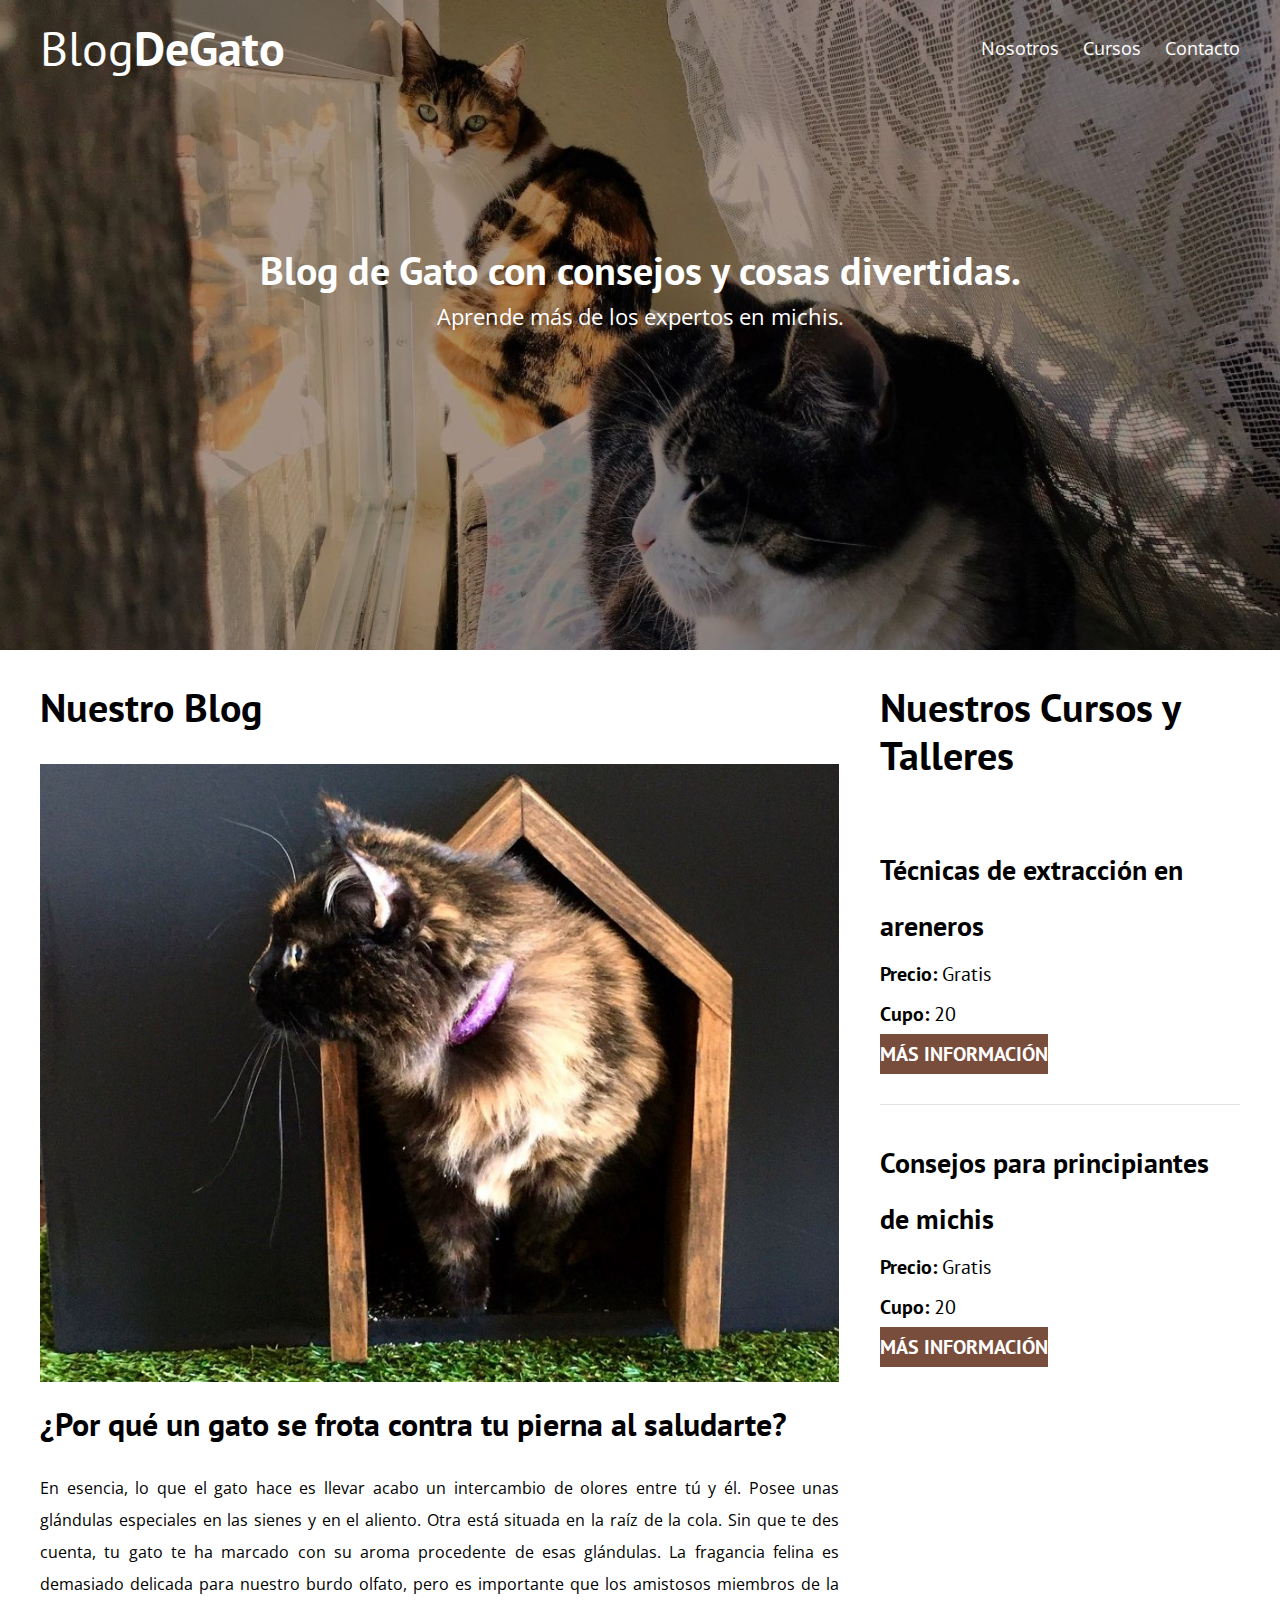
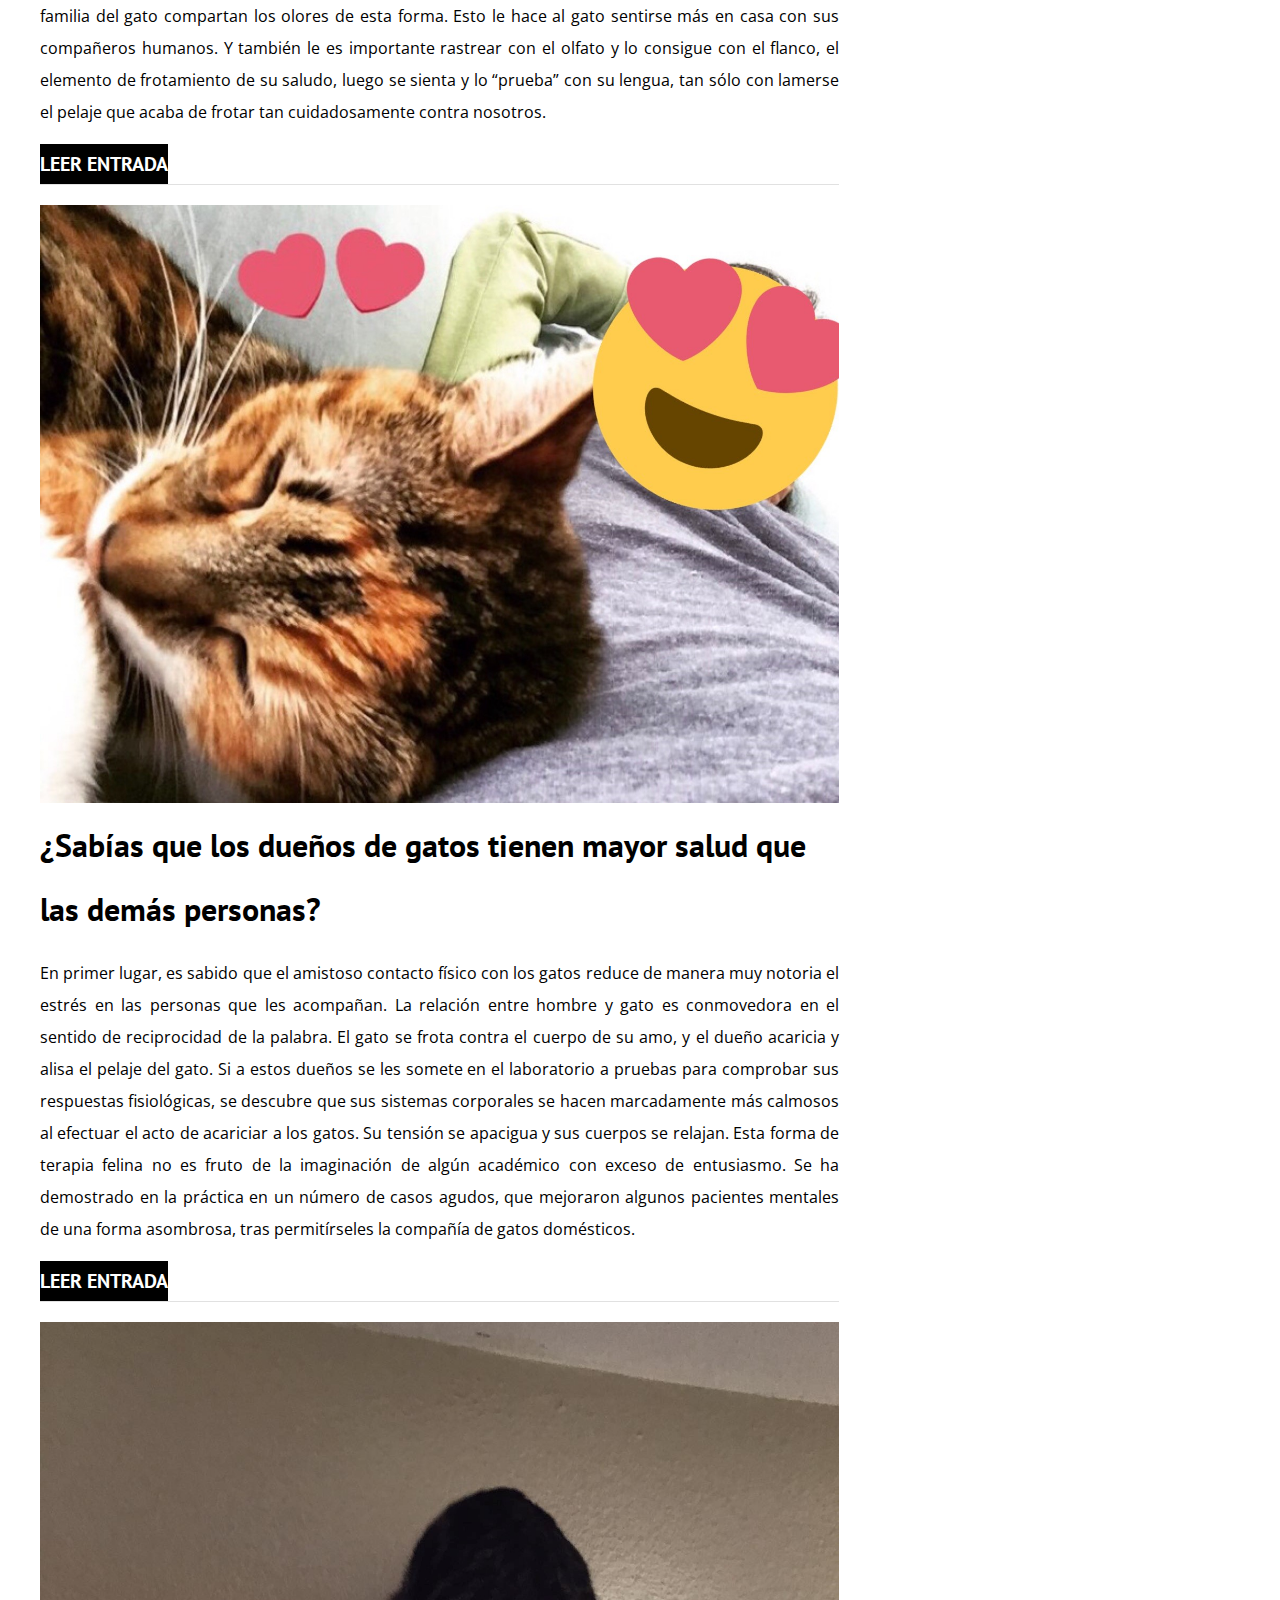
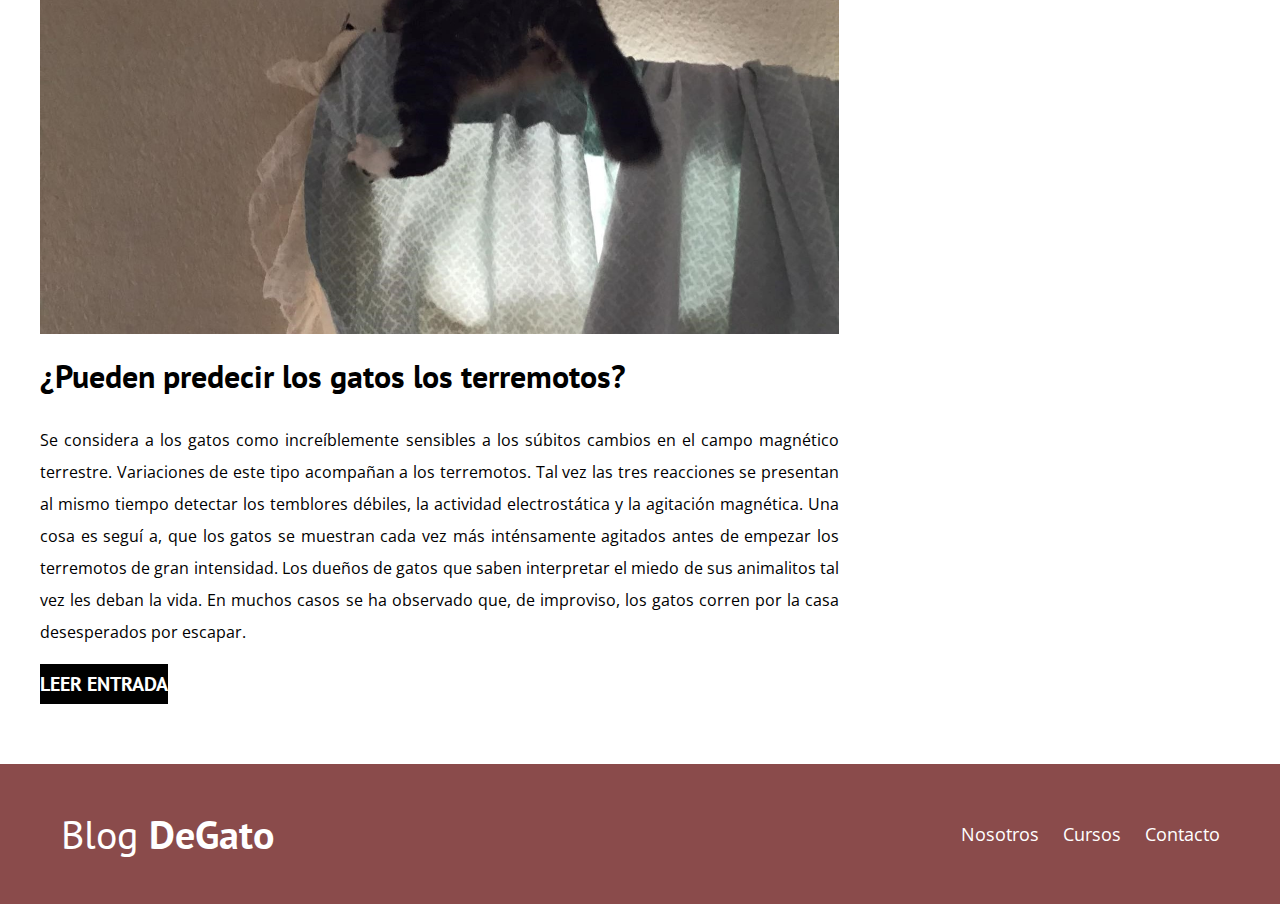
<file: index.html>
<!DOCTYPE html>
<html lang="en">

<head>
    <meta charset="UTF-8">
    <meta name="viewport" content="width=device-width, initial-scale=1.0">
    <meta http-equiv="X-UA-Compatible" content="ie=edge">
    <title>Blog de Gato</title>
    <link rel="preconnect" href="https://fonts.gstatic.com">
    <link rel="preconnect" href="https://fonts.gstatic.com">
    <link href="https://fonts.googleapis.com/css2?family=Open+Sans&family=PT+Sans:wght@400;700&display=swap" rel="stylesheet">
    <link rel="stylesheet" href="css/normalize.css">

    <link rel="stylesheet" href="css/style.css">
</head>

<body>
    <header class="site-header">
        <div class="contenedor">
            <div class="barra">
                <a href="/">
                    <h1 class="no-margin">Blog<span>DeGato</span></h1>
                </a>
                <nav class="navegacion">
                    <a href="nosotros.html">Nosotros</a>
                    <a href="cursos.html">Cursos</a>
                    <a href="contacto.html">Contacto</a>
                </nav>
            </div>
            <!-- barra -->
            <div class="texto-header">
                <h2 class="no-margin">Blog de Gato con consejos y cosas divertidas.</h2>
                <p class="no-margin center">Aprende más de los expertos en michis.</p>
            </div>
        </div>
        <!-- contenedor -->
    </header>
    <div class="contenido-principal contenedor">
        <main class="blog">
            <h2>Nuestro Blog</h2>
            <article class="entrada-blog">
                <div class="imagen">
                    <img src="img/blog1michi.jpg" alt="imagen blog">
                </div>
                <div class="contenido-blog">
                    <h3 class="no-margin">¿Por qué un gato se frota contra tu pierna al saludarte?</h3>
                    <p> En esencia, lo que el gato hace es llevar acabo un intercambio de olores entre tú y él. Posee unas glándulas especiales en las sienes y en el aliento. Otra está situada en la raíz de la cola. Sin que te des cuenta, tu gato te ha marcado
                        con su aroma procedente de esas glándulas. La fragancia felina es demasiado delicada para nuestro burdo olfato, pero es importante que los amistosos miembros de la familia del gato compartan los olores de esta forma. Esto le hace
                        al gato sentirse más en casa con sus compañeros humanos. Y también le es importante rastrear con el olfato y lo consigue con el flanco, el elemento de frotamiento de su saludo, luego se sienta y lo “prueba” con su lengua, tan sólo
                        con lamerse el pelaje que acaba de frotar tan cuidadosamente contra nosotros.</p>
                    <a href="/" class="btn btn-primario">Leer Entrada</a>
                </div>
            </article>
            <article class="entrada-blog">
                <div class="imagen">
                    <img src="img/blog2michi.jpg" alt="imagen blog">
                </div>
                <div class="contenido-blog">
                    <h3 class="no-margin">¿Sabías que los dueños de gatos tienen mayor salud que las demás personas?</h3>
                    <p>En primer lugar, es sabido que el amistoso contacto físico con los gatos reduce de manera muy notoria el estrés en las personas que les acompañan. La relación entre hombre y gato es conmovedora en el sentido de reciprocidad de la palabra.
                        El gato se frota contra el cuerpo de su amo, y el dueño acaricia y alisa el pelaje del gato. Si a estos dueños se les somete en el laboratorio a pruebas para comprobar sus respuestas fisiológicas, se descubre que sus sistemas corporales
                        se hacen marcadamente más calmosos al efectuar el acto de acariciar a los gatos. Su tensión se apacigua y sus cuerpos se relajan. Esta forma de terapia felina no es fruto de la imaginación de algún académico con exceso de entusiasmo.
                        Se ha demostrado en la práctica en un número de casos agudos, que mejoraron algunos pacientes mentales de una forma asombrosa, tras permitírseles la compañía de gatos domésticos.</p>
                    <a href="/" class="btn btn-primario">Leer Entrada</a>
                </div>
            </article>
            <article class="entrada-blog">
                <div class="imagen">
                    <img src="img/blog3michi.jpg" alt="imagen blog">
                </div>
                <div class="contenido-blog">
                    <h3 class="no-margin">¿Pueden predecir los gatos los terremotos?</h3>
                    <p>Se considera a los gatos como increíblemente sensibles a los súbitos cambios en el campo magnético terrestre. Variaciones de este tipo acompañan a los terremotos. Tal vez las tres reacciones se presentan al mismo tiempo detectar los
                        temblores débiles, la actividad electrostática y la agitación magnética. Una cosa es seguí a, que los gatos se muestran cada vez más inténsamente agitados antes de empezar los terremotos de gran intensidad. Los dueños de gatos
                        que saben interpretar el miedo de sus animalitos tal vez les deban la vida. En muchos casos se ha observado que, de improviso, los gatos corren por la casa desesperados por escapar.</p>
                    <a href="/" class="btn btn-primario">Leer Entrada</a>
                </div>
            </article>
        </main>
        <aside class="cursos">
            <h2>Nuestros Cursos y Talleres</h2>
            <ul class="cursos-lista">
                <li class="curso">
                    <h4 class="no-margin">Técnicas de extracción en areneros</h4>
                    <p class="no-margin">Precio: <span>Gratis</span></p>
                    <p class="no-margin">Cupo: <span>20</span></p>
                    <a href="cursos.html" class="btn btn-secundario">Más Información</a>
                </li>
                <li class="curso">
                    <h4 class="no-margin">Consejos para principiantes de michis</h4>
                    <p class="no-margin">Precio: <span>Gratis</span></p>
                    <p class="no-margin">Cupo: <span>20</span></p>
                    <a href="cursos.html" class="btn btn-secundario">Más Información</a>
                </li>
            </ul>
        </aside>
    </div>
    <!-- contenido-principal -->
    <footer class="site-footer">
        <div class="contenedor">
            <div class="barra">
                <p class="no-margin">Blog <span>DeGato</span></p>
                <nav class="navegacion">
                    <a href="nosotros.html">Nosotros</a>
                    <a href="cursos.html">Cursos</a>
                    <a href="contacto.html">Contacto</a>
                </nav>
            </div>
        </div>
    </footer>
</body>

</html>
</file>
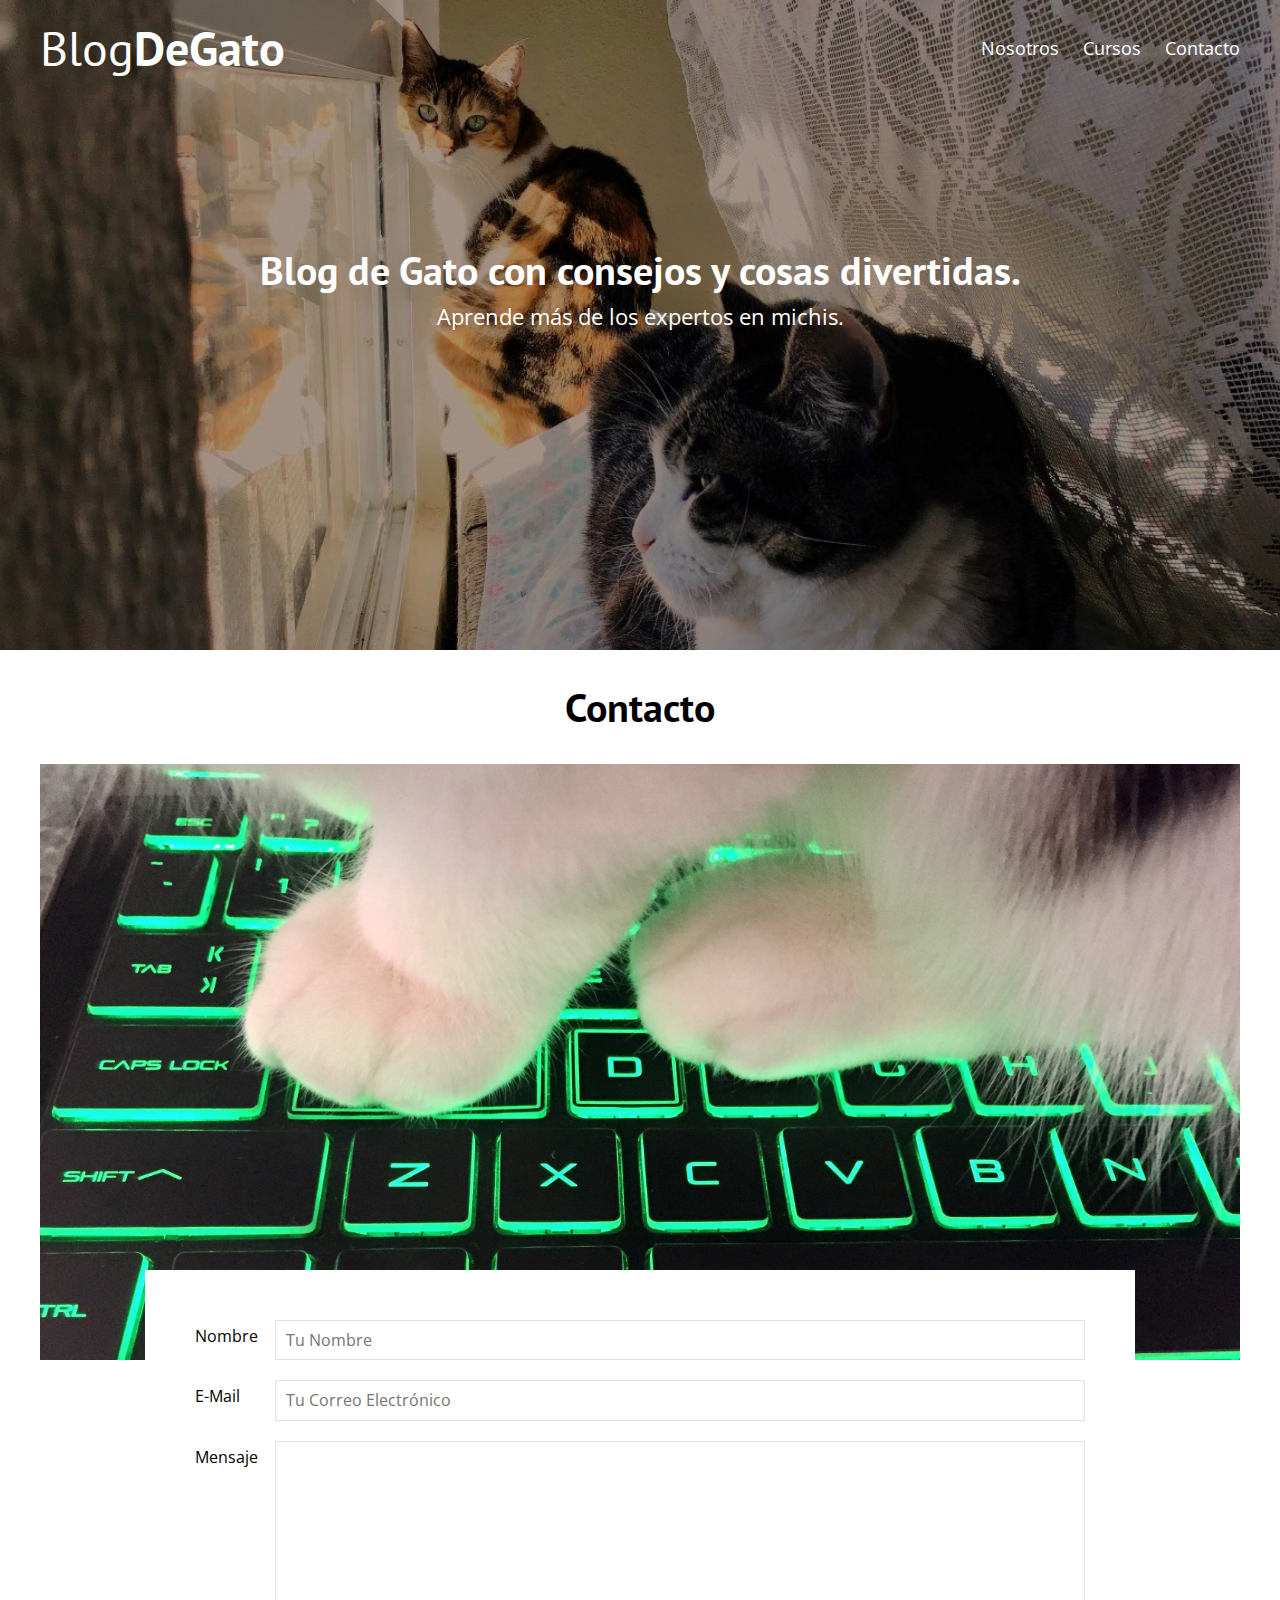
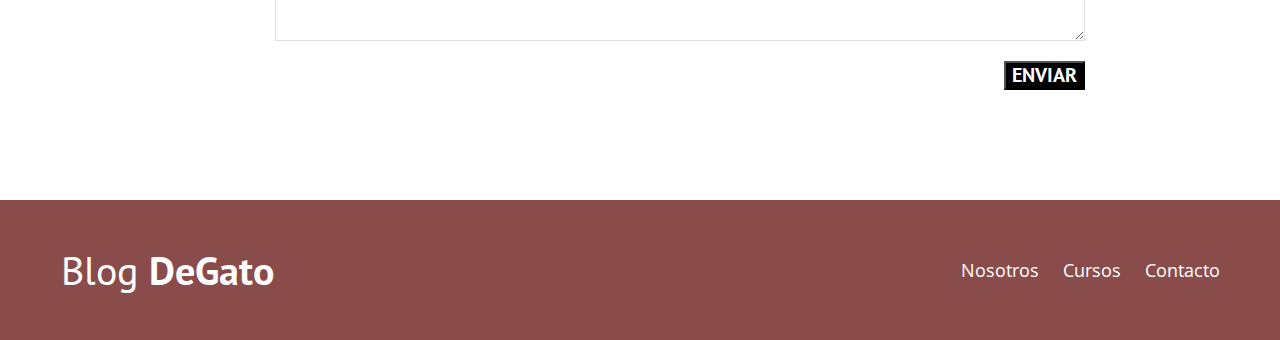
<file: contacto.html>
<!DOCTYPE html>
<html lang="en">

<head>
    <meta charset="UTF-8">
    <meta name="viewport" content="width=device-width, initial-scale=1.0">
    <meta http-equiv="X-UA-Compatible" content="ie=edge">
    <title>Blog de Gato</title>
    <link rel="preconnect" href="https://fonts.gstatic.com">
    <link rel="preconnect" href="https://fonts.gstatic.com">
    <link href="https://fonts.googleapis.com/css2?family=Open+Sans&family=PT+Sans:wght@400;700&display=swap" rel="stylesheet">
    <link rel="stylesheet" href="css/normalize.css">

    <link rel="stylesheet" href="css/style.css">
</head>

<body>
    <header class="site-header">
        <div class="contenedor">
            <div class="barra">
                <a href="/">
                    <h1 class="no-margin">Blog<span>DeGato</span></h1>
                </a>
                <nav class="navegacion">
                    <a href="nosotros.html">Nosotros</a>
                    <a href="cursos.html">Cursos</a>
                    <a href="contacto.html">Contacto</a>
                </nav>
            </div>
            <!-- barra -->
            <div class="texto-header">
                <h2 class="no-margin">Blog de Gato con consejos y cosas divertidas.</h2>
                <p class="no-margin center">Aprende más de los expertos en michis.</p>
            </div>
        </div>
        <!-- contenedor -->
    </header>
    <main class="contenedor">
        <h2 class="centrar-texto">Contacto</h2>
        <div class="grid centrar-columnas">
            <div class="columnas-12">
                <img src="img/contactomichi.jpg" alt="imagen contacto">
            </div>
            <div class="columnas-10 formulario-contacto">
                <form action="#">
                    <div class="campo">
                        <label for="nombre">Nombre</label>
                        <input type="text" id="nombre" placeholder="Tu Nombre">
                    </div>
                    <div class="campo">
                        <label for="email" Nombre>E-Mail</label>
                        <input type="email" id="email" placeholder="Tu Correo Electrónico">
                    </div>
                    <div class="campo mensaje">
                        <label for="mensaje">Mensaje</label>
                        <textarea id="mensaje"></textarea>
                    </div>
                    <div class="campo enviar">
                        <input type="submit" value="Enviar" class="btn btn-primario">
                    </div>
                </form>
            </div>
        </div>
    </main>
    <footer class="site-footer">
        <div class="contenedor">
            <div class="barra">
                <p class="no-margin">Blog <span>DeGato</span></p>
                <nav class="navegacion">
                    <a href="nosotros.html">Nosotros</a>
                    <a href="cursos.html">Cursos</a>
                    <a href="contacto.html">Contacto</a>
                </nav>
            </div>
        </div>
    </footer>
</file>
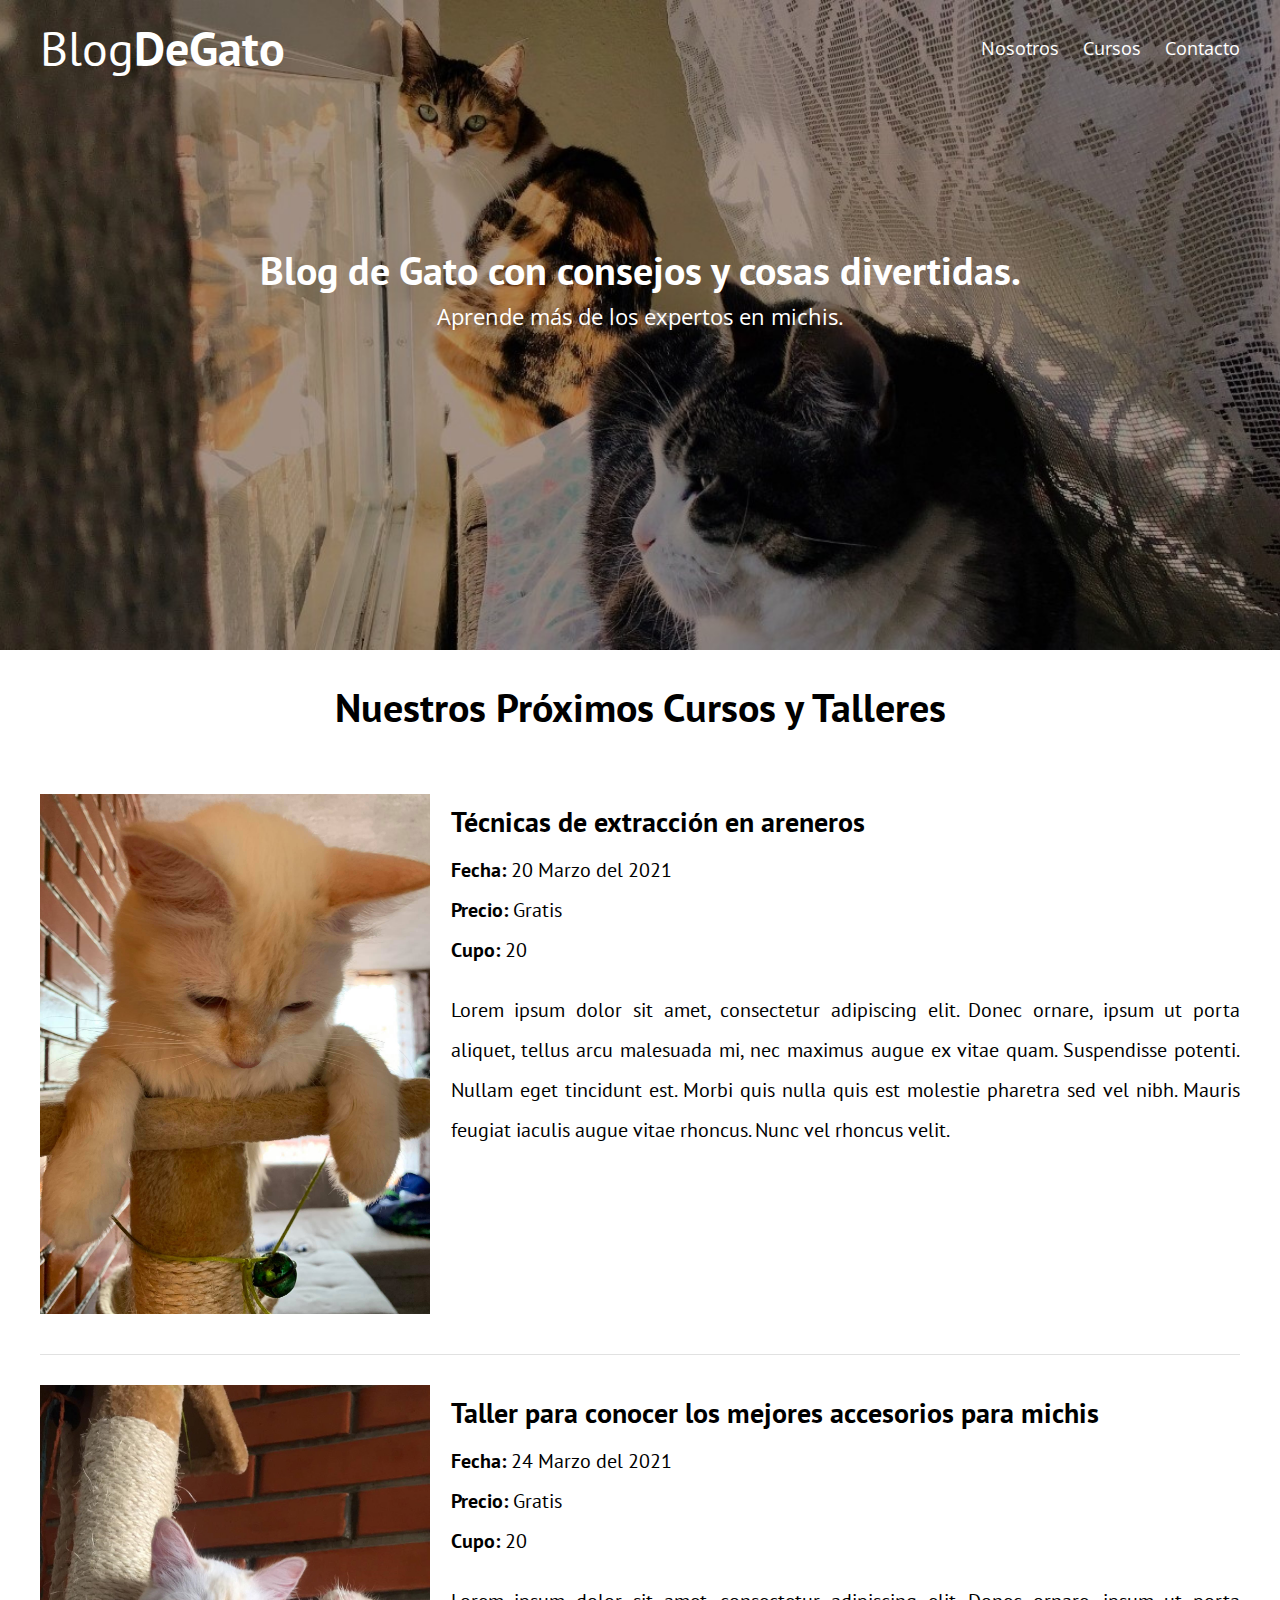
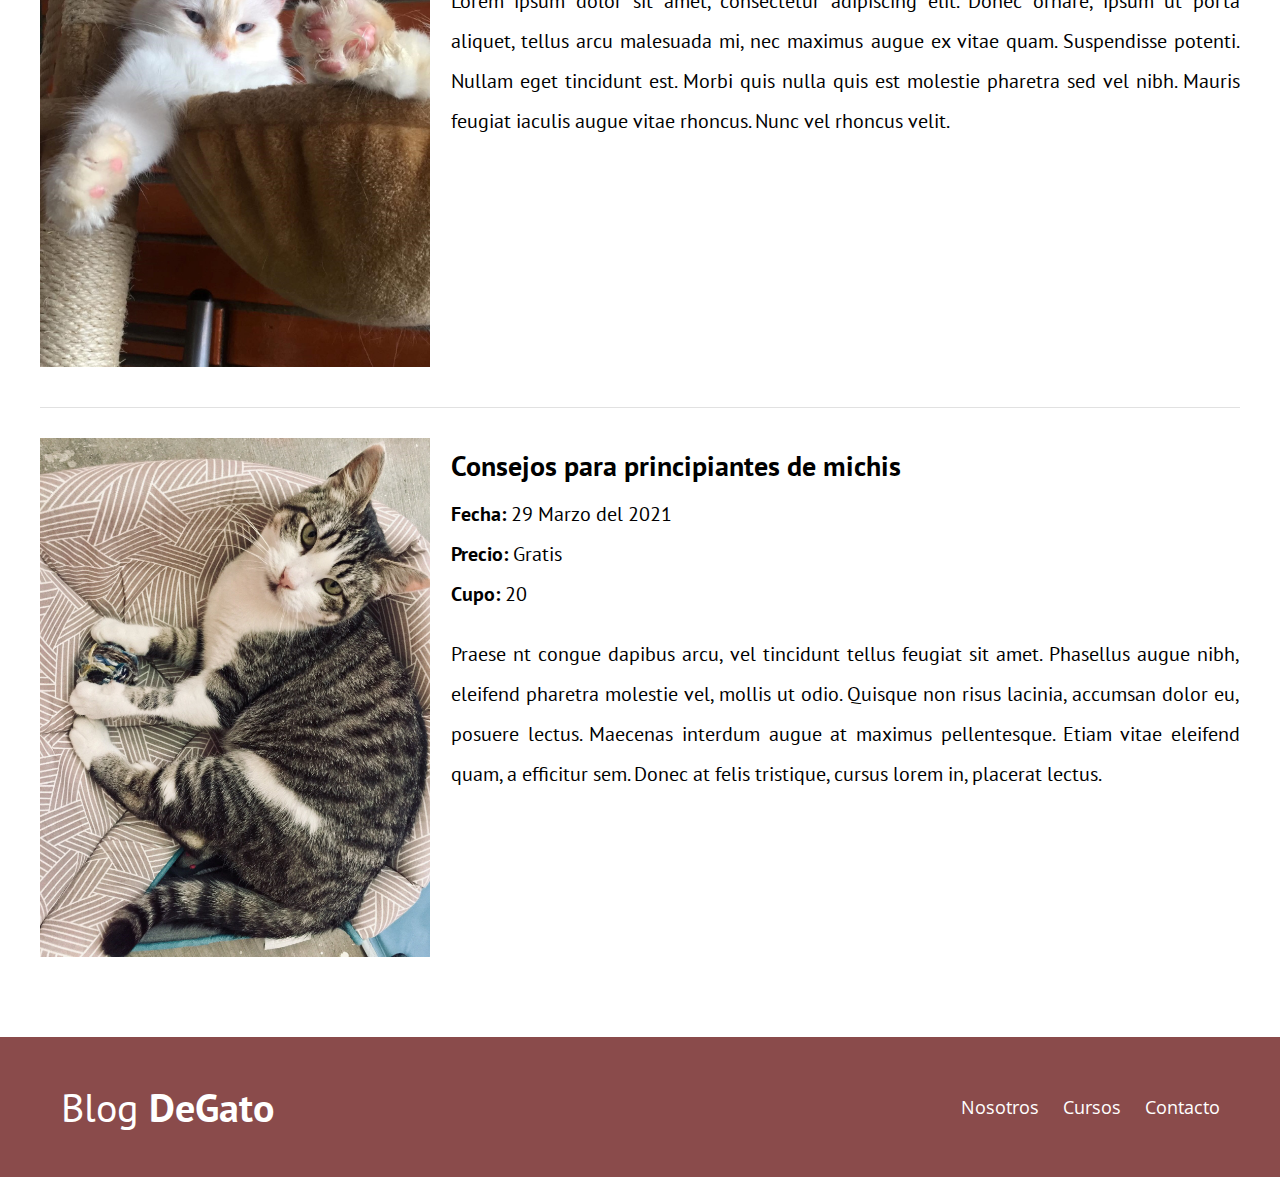
<file: cursos.html>
<!DOCTYPE html>
<html lang="en">

<head>
    <meta charset="UTF-8">
    <meta name="viewport" content="width=device-width, initial-scale=1.0">
    <meta http-equiv="X-UA-Compatible" content="ie=edge">
    <title>Blog de Gato</title>
    <link rel="preconnect" href="https://fonts.gstatic.com">
    <link rel="preconnect" href="https://fonts.gstatic.com">
    <link href="https://fonts.googleapis.com/css2?family=Open+Sans&family=PT+Sans:wght@400;700&display=swap" rel="stylesheet">
    <link rel="stylesheet" href="css/normalize.css">

    <link rel="stylesheet" href="css/style.css">
</head>

<body>
    <header class="site-header">
        <div class="contenedor">
            <div class="barra">
                <a href="/">
                    <h1 class="no-margin">Blog<span>DeGato</span></h1>
                </a>
                <nav class="navegacion">
                    <a href="nosotros.html">Nosotros</a>
                    <a href="cursos.html">Cursos</a>
                    <a href="contacto.html">Contacto</a>
                </nav>
            </div>
            <!-- barra -->
            <div class="texto-header">
                <h2 class="no-margin">Blog de Gato con consejos y cosas divertidas.</h2>
                <p class="no-margin center">Aprende más de los expertos en michis.</p>
            </div>
        </div>
        <!-- contenedor -->
    </header>
    <main class="contenedor">
        <h2 class="centrar-texto">Nuestros Próximos Cursos y Talleres</h2>
        <article class="curso grid">
            <div class="columnas-4">
                <img src="img/curso1michi.jpg" alt="imagen curso">
            </div>
            <div class="columnas-8">
                <h4 class="no-margin">Técnicas de extracción en areneros</h4>
                <p class="no-margin">Fecha: <span>20 Marzo del 2021</span></p>
                <p class="no-margin">Precio: <span>Gratis</span></p>
                <p class="no-margin">Cupo: <span>20</span></p>
                <p class="descripcion">Lorem ipsum dolor sit amet, consectetur adipiscing elit. Donec ornare, ipsum ut porta aliquet, tellus arcu malesuada mi, nec maximus augue ex vitae quam. Suspendisse potenti. Nullam eget tincidunt est. Morbi quis nulla quis est molestie
                    pharetra sed vel nibh. Mauris feugiat iaculis augue vitae rhoncus. Nunc vel rhoncus velit.</p>
            </div>
        </article>
        <article class="curso grid">
            <div class="columnas-4">
                <img src="img/curso2michi.jpg" alt="imagen curso">
            </div>
            <div class="columnas-8">
                <h4 class="no-margin">Taller para conocer los mejores accesorios para michis</h4>
                <p class="no-margin">Fecha: <span>24 Marzo del 2021</span></p>
                <p class="no-margin">Precio: <span>Gratis</span></p>
                <p class="no-margin">Cupo: <span>20</span></p>
                <p class="descripcion">Lorem ipsum dolor sit amet, consectetur adipiscing elit. Donec ornare, ipsum ut porta aliquet, tellus arcu malesuada mi, nec maximus augue ex vitae quam. Suspendisse potenti. Nullam eget tincidunt est. Morbi quis nulla quis est molestie
                    pharetra sed vel nibh. Mauris feugiat iaculis augue vitae rhoncus. Nunc vel rhoncus velit.</p>
            </div>
        </article>
        <article class="curso grid">
            <div class="columnas-4">
                <img src="img/curso3michi.jpg" alt="imagen curso">
            </div>
            <div class="columnas-8">
                <h4 class="no-margin">Consejos para principiantes de michis</h4>
                <p class="no-margin">Fecha: <span>29 Marzo del 2021</span></p>
                <p class="no-margin">Precio: <span>Gratis</span></p>
                <p class="no-margin">Cupo: <span>20</span></p>
                <p class="descripcion">Praese nt congue dapibus arcu, vel tincidunt tellus feugiat sit amet. Phasellus augue nibh, eleifend pharetra molestie vel, mollis ut odio. Quisque non risus lacinia, accumsan dolor eu, posuere lectus. Maecenas interdum augue at maximus
                    pellentesque. Etiam vitae eleifend quam, a efficitur sem. Donec at felis tristique, cursus lorem in, placerat lectus.</p>
            </div>
        </article>
    </main>
    <footer class="site-footer">
        <div class="contenedor">
            <div class="barra">
                <p class="no-margin">Blog <span>DeGato</span></p>
                <nav class="navegacion">
                    <a href="nosotros.html">Nosotros</a>
                    <a href="cursos.html">Cursos</a>
                    <a href="contacto.html">Contacto</a>
                </nav>
            </div>
        </div>
    </footer>
</file>
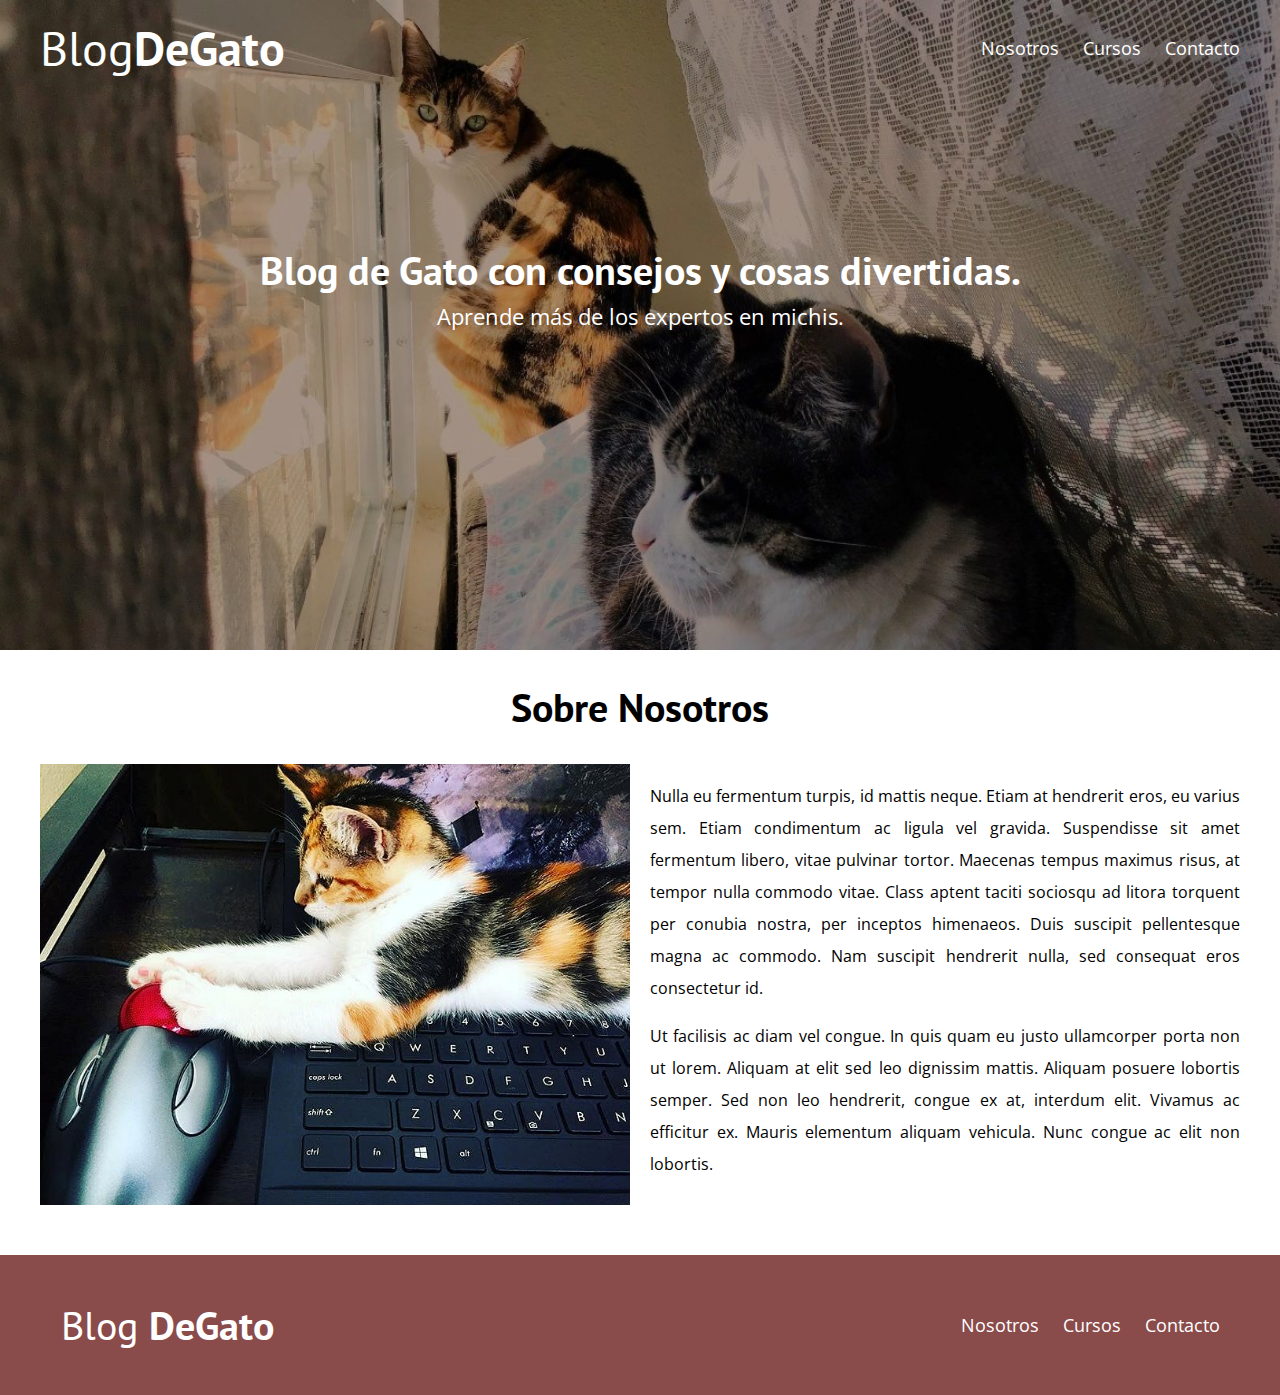
<file: nosotros.html>
<!DOCTYPE html>
<html lang="en">

<head>
    <meta charset="UTF-8">
    <meta name="viewport" content="width=device-width, initial-scale=1.0">
    <meta http-equiv="X-UA-Compatible" content="ie=edge">
    <title>Blog de Gato</title>
    <link rel="preconnect" href="https://fonts.gstatic.com">
    <link rel="preconnect" href="https://fonts.gstatic.com">
    <link href="https://fonts.googleapis.com/css2?family=Open+Sans&family=PT+Sans:wght@400;700&display=swap" rel="stylesheet">
    <link rel="stylesheet" href="css/normalize.css">

    <link rel="stylesheet" href="css/style.css">
</head>

<body>
    <header class="site-header">
        <div class="contenedor">
            <div class="barra">
                <a href="/">
                    <h1 class="no-margin">Blog<span>DeGato</span></h1>
                </a>
                <nav class="navegacion">
                    <a href="nosotros.html">Nosotros</a>
                    <a href="cursos.html">Cursos</a>
                    <a href="contacto.html">Contacto</a>
                </nav>
            </div>
            <!-- barra -->
            <div class="texto-header">
                <h2 class="no-margin">Blog de Gato con consejos y cosas divertidas.</h2>
                <p class="no-margin center">Aprende más de los expertos en michis.</p>
            </div>
        </div>
        <!-- contenedor -->
    </header>
    <main class="contenedor">
        <h2 class="centrar-texto">Sobre Nosotros</h2>
        <div class="grid">
            <div class="columnas-6">
                <img src="img/nosotrosmichi.jpg" alt="imagen nosotros">
            </div>
            <div class="columnas-6">
                <p>Nulla eu fermentum turpis, id mattis neque. Etiam at hendrerit eros, eu varius sem. Etiam condimentum ac ligula vel gravida. Suspendisse sit amet fermentum libero, vitae pulvinar tortor. Maecenas tempus maximus risus, at tempor nulla commodo
                    vitae. Class aptent taciti sociosqu ad litora torquent per conubia nostra, per inceptos himenaeos. Duis suscipit pellentesque magna ac commodo. Nam suscipit hendrerit nulla, sed consequat eros consectetur id.</p>
                <p>Ut facilisis ac diam vel congue. In quis quam eu justo ullamcorper porta non ut lorem. Aliquam at elit sed leo dignissim mattis. Aliquam posuere lobortis semper. Sed non leo hendrerit, congue ex at, interdum elit. Vivamus ac efficitur
                    ex. Mauris elementum aliquam vehicula. Nunc congue ac elit non lobortis.</p>
            </div>
        </div>
    </main>
    <footer class="site-footer">
        <div class="contenedor">
            <div class="barra">
                <p class="no-margin">Blog <span>DeGato</span></p>
                <nav class="navegacion">
                    <a href="nosotros.html">Nosotros</a>
                    <a href="cursos.html">Cursos</a>
                    <a href="contacto.html">Contacto</a>
                </nav>
            </div>
        </div>
    </footer>
</file>
<file: css/style.css>
/* apply a natural box layout model to all elements, but allowing components to change */

html {
    box-sizing: border-box;
    font-size: 62.5%;
    /** 1rem = 10px**/
}

*,
*:before,
*:after {
    box-sizing: inherit;
}

body {
    font-family: 'Open Sans', sans-serif;
    font-size: 1.6rem;
    line-height: 2;
    /*interlineado */
}


/*globales*/

.contenedor {
    max-width: 1200px;
    width: 95%;
    margin: 0 auto;
}

h1,
h2,
h3,
h4 {
    font-family: 'PT Sans', sans-serif;
}

h1 {
    font-size: 4.8rem;
}

h2 {
    font-size: 4rem;
    line-height: 1.2;
}

h3 {
    font-size: 3.2rem;
}

h4 {
    font-size: 2.8rem;
}

img {
    max-width: 100%;
}


/* utilidades */

.centrar-texto {
    text-align: center;
}

.no-margin {
    margin: 0;
}


/*grid*/

@media only screen and (min-width: 768px) {
    .grid {
        display: flex;
        justify-content: space-between;
        flex-wrap: wrap;
    }
    .centrar-columnas {
        justify-content: center;
    }
    .columnas-4 {
        flex: 0 0 calc(33.3% - 1rem);
    }
    .columnas-6 {
        flex: 0 0 calc(50% - 1rem);
    }
    .columnas-8 {
        flex: 0 0 calc(66.6% - 1rem);
    }
    .columnas-10 {
        flex: 0 0 calc(83.3% - 1rem);
    }
    .columnas-12 {
        flex: 0 0 100%;
    }
}


/* BOTONES */

.btn {
    display: block;
    text-align: center;
    padding: 1rem 3 rem;
    color: white;
    text-decoration: none;
    font-family: 'PT Sans', sans-serif;
    font-weight: 700;
    text-transform: uppercase;
    font-size: 2rem;
    flex: 0 0 100%;
}

.btn:hover {
    cursor: pointer;
}

@media only screen and (min-width: 768px) {
    .btn {
        display: inline-block;
        flex: 0 0 auto;
    }
}

.btn-primario {
    background-color: #000000;
}

.btn-secundario {
    background-color: #784d3c;
}


/* HEADER tablet*/

@media only screen and (min-width:768px) {
    .barra {
        display: flex;
        justify-content: space-between;
        align-items: center;
    }
}

.site-header {
    background-image: url(../img/bannerc.jpg);
    background-repeat: no-repeat;
    background-position: center center;
    background-size: cover;
    height: 65rem;
}

.site-header a {
    color: #ffff;
    text-decoration: none;
}

.site-header h1 {
    text-align: center;
    font-weight: 400;
}

.site-header h1 span {
    font-weight: 700;
}

.navegacion a {
    text-align: center;
    display: block;
    font-size: 1.8rem;
    color: #ffff;
    text-decoration: none;
}

@media only screen and (min-width: 768px) {
    .navegacion a {
        display: inline;
        margin-right: 2rem;
    }
    .navegacion a:last-of-type {
        margin: 0;
    }
}

.texto-header {
    color: #ffff;
    text-align: center;
    margin-top: 5rem;
}

@media only screen and (min-width: 768px) {
    .texto-header {
        margin-top: 15rem;
    }
}

.texto-header {
    font-size: 2.2rem;
}

.contenido-principal {
    display: flex;
    flex-wrap: wrap;
}

.blog,
.cursos {
    flex-grow: 0;
    flex-shrink: 0;
    flex-basis: 100%;
}

p {
    text-align: justify;
}

.center {
    text-align: center;
}

.cursos {
    order: -1;
}

@media only screen and (min-width: 768px) {
    .contenido-principal {
        justify-content: space-between;
    }
    .blog {
        flex-basis: 66.6%;
    }
    .cursos {
        flex-basis: calc(33.3% - 4rem);
        order: 2;
    }
}


/* opcional*/

.entrada-blog {
    margin-bottom: 2rem;
    border-bottom: 1px solid #e1e1e1;
}

.entrada-blog:last-of-type {
    border: none;
}

.cursos-lista {
    padding: 0;
    list-style: none;
}

.curso {
    padding-bottom: 3rem;
    border-bottom: 1px solid #e1e1e1;
    padding-top: 3rem;
}

.curso:last-of-type {
    border: none;
}

.curso p {
    font-family: 'PT Sans', sans-serif;
    font-weight: 700;
    font-size: 2rem;
}

.curso p span,
.curso p.descripcion {
    font-weight: 400;
}

.site-footer {
    background-color: #8a4b4b;
    padding: 3rem;
    margin-top: 4rem;
}

.site-footer p {
    color: #ffff;
    font-size: 4rem;
    font-weight: 400;
    font-family: 'PT Sans', sans-serif;
    text-align: center;
}

.site-footer p span {
    font-weight: 700;
}


/* contacto*/

.formulario-contacto {
    background-color: #ffff;
    padding: 5rem;
}

@media only screen and (min-width: 768px) {
    .formulario-contacto {
        margin-top: -10rem;
    }
}

.formulario-contacto .campo {
    display: flex;
    justify-content: space-between;
    margin-bottom: 2rem;
}

.formulario-contacto .campo label {
    flex: 0 0 8rem;
}

.formulario-contacto .campo input:not([type="submit"]),
.formulario-contacto textarea {
    flex: 1;
    border: 1px solid #e1e1e1;
    padding: 1rem;
}

.formulario-contacto textarea {
    height: 20rem;
}

.formulario-contacto .enviar {
    display: flex;
    justify-content: flex-end;
}
</file>
